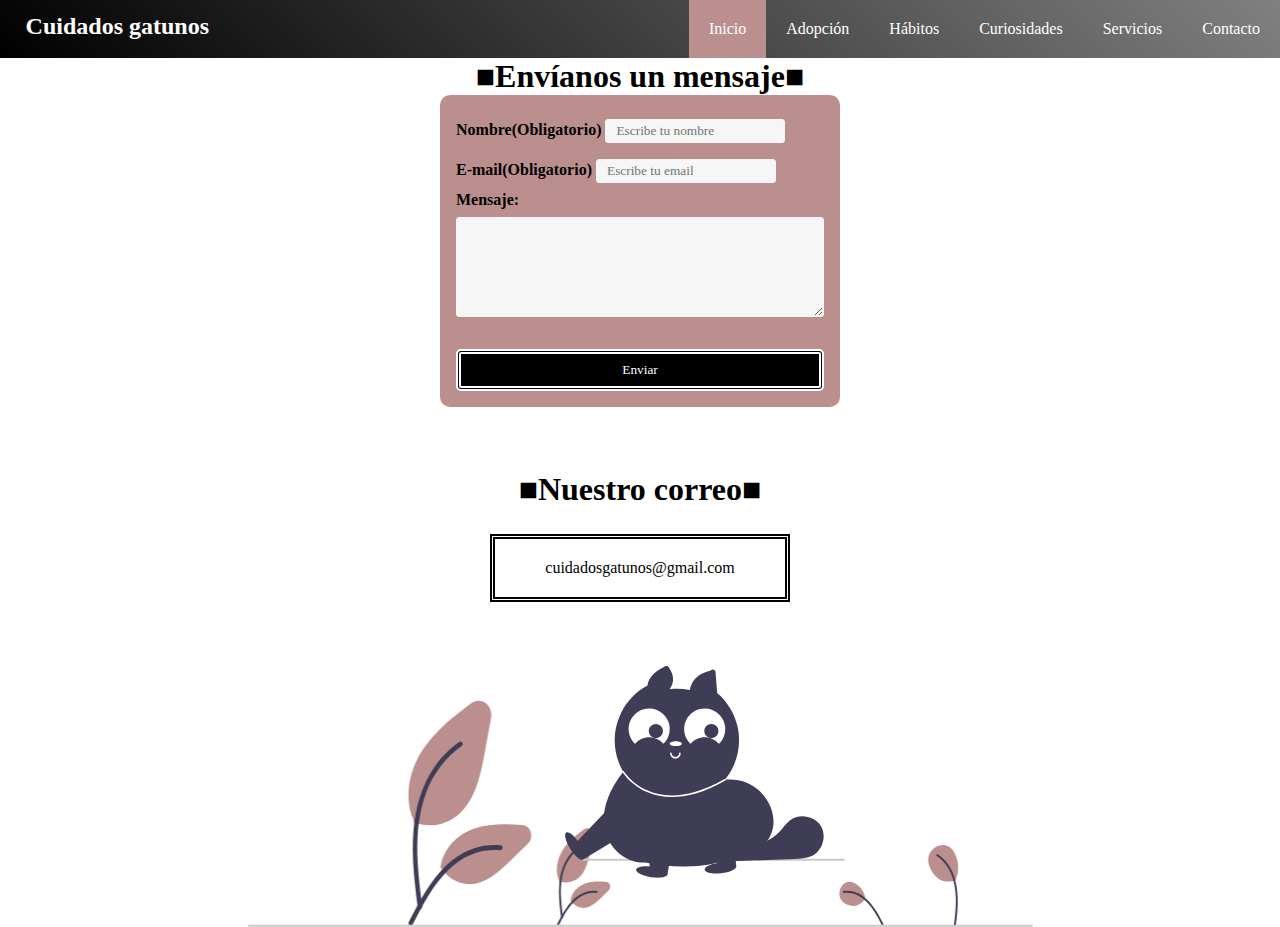
<file: html/contacto.html>
<!DOCTYPE html>
<!--Acaymo Estévez Boeta 1ºDAMB-->
<html lang="es">
<head>
    <meta charset="UTF-8">
    <title>Cuidados gatunos</title>
    <link rel="stylesheet" href="../css/estilosc.css">
    <link rel="stylesheet" href="../css/header.css">
    <link rel="icon" href="../img/cropped-logo.jpg">
</head>
<body>
    <header>
        <h2>Cuidados gatunos</h2>
        <nav class="nav">
            <div class="contenedor">
                <label for="menu" class="bar">
                    <img src="../img/menu.svg" class="imagen">
                </label>
                <input type="checkbox" id="menu" class="input">
                <div class="navmenu">
                    <a href="../index.html">Inicio</a>
                    <a href="adopcion.html">Adopción</a>
                    <a href="habitos.html">Hábitos</a>
                    <a href="curiosidades.html">Curiosidades</a>
                    <a href="precios.html">Servicios</a>
                    <a href="contacto.html" class="activo">Contacto</a>
                </div>
            </div>
            <ul class="ulmenu">
                <li class="activo"><a href="../index.html">Inicio</a></li>
                <li><a href="adopcion.html">Adopción</a></li>
                <li><a href="habitos.html">Hábitos</a></li>
                <li><a href="curiosidades.html">Curiosidades</a></li>
                <li><a href="precios.html">Servicios</a></li>
                <li><a href="contacto.html">Contacto</a></li>
            </ul>
        </nav>
    </header>
    <section>
        <h1>■Envíanos un mensaje■</h1>
        <form action="algo.php" method="get">
            <label for="nombre">Nombre(Obligatorio)</label>
            <input type="text" name="Nombre" id="nombre" placeholder="Escribe tu nombre" required/>
            <label for="email">E-mail(Obligatorio)</label>
            <input type="email" name="Email" id="email" placeholder="Escribe tu email" required/>
            <label for="mensaje">Mensaje:</label>
            <textarea name="Mensaje" id="mensaje" cols="30" rows="10"></textarea>
            <input type="submit" name="enviar" value="Enviar"/>
        </form>
    </section>
    <footer>
        <h3>■Nuestro correo■</h3>
        <a href="mailto:cuidadosgatunos@gmail.com">cuidadosgatunos@gmail.com</a>
    </footer>
    <div class="svg">
        <svg width="785" height="261" viewBox="0 0 785 261" fill="none" xmlns="http://www.w3.org/2000/svg">
            <g id="undraw_playful_cat_re_ac9g 1">
            <g id="Hoja4">
            <path id="Vector" d="M163.443 218.198C156.998 218.182 150.656 216.574 144.982 213.517C139.308 210.46 134.477 206.05 130.917 200.676L130.674 200.307L131.647 199.482C134.574 183.389 148.752 169.019 167.823 162.838C185.154 157.22 204.352 158.138 221.284 158.952C223.393 159.053 225.423 159.78 227.116 161.042C228.809 162.303 230.087 164.041 230.786 166.032C231.486 168.024 231.575 170.179 231.043 172.222C230.511 174.265 229.381 176.103 227.798 177.5L208.879 194.205C195.085 206.388 181.335 217.389 164.811 218.173C164.355 218.189 163.897 218.198 163.443 218.198Z" fill="#BC8F8F"/>
            <path id="Vector_2" d="M118.968 159.291C113.061 159.296 107.195 158.3 101.621 156.345L101.206 156.2L101.548 154.601C91.4591 134.841 94.9429 107.681 110.447 85.3488C124.551 65.0324 146.031 50.2424 164.981 37.196C167.313 35.5897 170.072 34.7159 172.904 34.6864C175.736 34.6568 178.512 35.473 180.878 37.0303C183.243 38.5876 185.09 40.8153 186.183 43.4283C187.275 46.0414 187.563 48.9209 187.009 51.6984L180.31 85.3229C175.433 109.808 169.634 132.979 152.471 147.384C143.01 155.097 131.174 159.303 118.968 159.291Z" fill="#BC8F8F"/>
            <path id="abd51855-a673-4ef9-adc8-1347fdb580b5-45" d="M106.09 241.404C102.582 215.851 98.9738 189.968 101.44 164.142C103.625 141.205 110.623 118.806 124.87 100.432C132.432 90.6998 141.634 82.3611 152.062 75.791C154.78 74.0755 157.283 78.3833 154.576 80.0922C136.533 91.4947 122.577 108.333 114.72 128.178C106.043 150.247 104.65 174.305 106.145 197.748C107.048 211.926 108.968 226.01 110.896 240.077C111.048 240.713 110.953 241.384 110.63 241.952C110.307 242.521 109.78 242.946 109.155 243.141C108.518 243.313 107.839 243.226 107.266 242.9C106.692 242.574 106.27 242.036 106.091 241.401L106.09 241.404Z" fill="#3F3D56"/>
            <path id="b6a87e1b-685a-4f79-adc0-a59c983b9bff-46" d="M96.1756 256.093C113.061 226.216 132.645 193.011 167.642 182.397C177.372 179.457 187.575 178.403 197.7 179.294C200.892 179.569 200.095 184.488 196.91 184.214C179.936 182.805 162.996 187.287 148.94 196.905C135.414 206.112 124.882 218.912 115.969 232.485C110.509 240.8 105.618 249.467 100.727 258.122C99.1648 260.889 94.5946 258.891 96.1756 256.093Z" fill="#3F3D56"/>
            </g>
            <g id="Hoja3">
            <path id="Vector_3" d="M289.023 241.928C286.194 241.921 283.41 241.216 280.92 239.874C278.429 238.533 276.308 236.596 274.746 234.238L274.504 233.869L275.038 233.415C276.36 226.408 282.536 220.167 290.825 217.48C298.355 215.04 306.665 215.437 314 215.79C314.966 215.836 315.897 216.169 316.673 216.748C317.449 217.326 318.035 218.122 318.355 219.035C318.676 219.948 318.717 220.936 318.473 221.872C318.229 222.809 317.711 223.651 316.986 224.292L308.82 231.502C302.827 236.795 296.85 241.575 289.627 241.917C289.425 241.924 289.224 241.928 289.023 241.928Z" fill="#BC8F8F"/>
            <path id="Vector_4" d="M269.826 216.504C267.245 216.506 264.681 216.071 262.245 215.216L261.83 215.071L262.009 214.235C257.664 205.622 259.189 193.835 265.916 184.144C272.032 175.333 281.326 168.934 289.524 163.29C290.578 162.564 291.824 162.17 293.102 162.156C294.381 162.143 295.635 162.512 296.703 163.215C297.771 163.918 298.605 164.924 299.099 166.104C299.592 167.284 299.722 168.584 299.472 169.839L296.581 184.351C294.465 194.971 291.947 205.023 284.469 211.299C280.335 214.67 275.161 216.509 269.826 216.504Z" fill="#BC8F8F"/>
            <path id="ebf62926-f2ef-4574-b3b9-03deb0cc338a-47" d="M264.268 251.66C262.755 240.631 261.197 229.46 262.261 218.314C263.205 208.414 266.225 198.746 272.374 190.816C275.638 186.616 279.609 183.017 284.11 180.181C285.283 179.441 286.363 181.3 285.195 182.038C277.408 186.959 271.384 194.226 267.993 202.792C264.248 212.317 263.647 222.7 264.292 232.818C264.682 238.937 265.51 245.016 266.343 251.087C266.408 251.362 266.367 251.651 266.228 251.897C266.088 252.142 265.861 252.326 265.591 252.41C265.316 252.484 265.023 252.446 264.776 252.306C264.528 252.165 264.346 251.933 264.269 251.659L264.268 251.66Z" fill="#3F3D56"/>
            <path id="ab8c1ad0-4924-41ff-9be1-1da9c47377aa-48" d="M259.989 258C267.277 245.105 275.73 230.773 290.834 226.193C295.034 224.924 299.437 224.469 303.807 224.853C305.185 224.972 304.841 227.095 303.466 226.977C296.14 226.369 288.829 228.303 282.762 232.454C276.924 236.428 272.379 241.953 268.532 247.81C266.175 251.399 264.065 255.14 261.954 258.876C261.279 260.07 259.307 259.207 259.989 258Z" fill="#3F3D56"/>
            </g>
            <g id="Hoja2">
            <path id="Vector_5" d="M691.193 215.537C682.545 215.537 675.953 210.867 671.178 201.421C666.601 192.364 671.348 184.545 677.696 181.112C684.058 177.672 693.219 177.981 698.298 186.785C703.248 195.364 703.816 204.256 699.987 213.216L700.176 214.096L699.727 214.225C696.957 215.058 694.085 215.5 691.193 215.537Z" fill="#BC8F8F"/>
            <path id="fe56ea42-b5c6-4c01-a160-1e56b0952e49-49" d="M699.732 259.66C704.154 234.646 704.433 202.965 679.889 188.182C678.717 187.441 677.637 189.3 678.805 190.038C702.502 204.37 701.798 234.976 697.657 259.087C697.592 259.359 697.636 259.645 697.778 259.884C697.92 260.124 698.149 260.3 698.418 260.374C698.687 260.448 698.974 260.415 699.219 260.281C699.464 260.148 699.647 259.925 699.731 259.659L699.732 259.66Z" fill="#3F3D56"/>
            </g>
            <g id="Hoja1">
            <path id="Vector_6" d="M586.862 239.958C583.782 239.874 580.758 239.111 578.006 237.72C571.069 234.455 570.315 227.596 572.549 222.605C574.759 217.67 580.313 213.724 587.285 216.727C590.406 217.975 593.179 219.961 595.369 222.516C597.558 225.072 599.099 228.121 599.86 231.403L600.427 231.885L600.148 232.262C596.331 237.402 591.94 239.958 586.862 239.958Z" fill="#BC8F8F"/>
            <path id="bd957783-9dde-42d5-bbc3-75df1df1a96d-50" d="M620.011 258C611.302 241.328 597.394 222.473 576.192 224.854C574.815 224.972 575.159 227.095 576.534 226.977C596.673 224.893 609.776 243.005 618.046 258.876C618.721 260.07 620.693 259.207 620.011 258Z" fill="#3F3D56"/>
            </g>
            <g id="gato">
                <path id="Vector_7" d="M784 260.841H1.00006C0.734845 260.841 0.48049 260.736 0.292953 260.548C0.105417 260.361 6.10352e-05 260.106 6.10352e-05 259.841C6.10352e-05 259.576 0.105417 259.322 0.292953 259.134C0.48049 258.947 0.734845 258.841 1.00006 258.841H784C784.265 258.841 784.52 258.947 784.707 259.134C784.895 259.322 785 259.576 785 259.841C785 260.106 784.895 260.361 784.707 260.548C784.52 260.736 784.265 260.841 784 260.841Z" fill="#CACACA"/>
                <path id="Vector_8" d="M596 194.841H335C334.735 194.841 334.48 194.736 334.293 194.548C334.105 194.361 334 194.106 334 193.841C334 193.576 334.105 193.322 334.293 193.134C334.48 192.947 334.735 192.841 335 192.841H596C596.265 192.841 596.52 192.947 596.707 193.134C596.895 193.322 597 193.576 597 193.841C597 194.106 596.895 194.361 596.707 194.548C596.52 194.736 596.265 194.841 596 194.841Z" fill="#CACACA"/>
                <path id="Vector_9" d="M469.186 26.9296L467.468 5.53793C467.305 5.08125 467.031 4.67265 466.669 4.34954C466.308 4.02643 465.871 3.79911 465.399 3.68841C464.927 3.57771 464.435 3.58716 463.968 3.71588C463.5 3.8446 463.073 4.08849 462.724 4.42523C448.933 7.80883 443.368 15.0093 441.774 24.0523C435.155 22.6496 428.351 22.3434 421.634 23.1459C426.482 16.2453 426.148 9.21223 421.105 2.05889C420.963 1.59087 420.705 1.16633 420.355 0.824796C420.005 0.48326 419.574 0.235815 419.103 0.105528C418.631 -0.0247598 418.135 -0.0336762 417.659 0.0796179C417.183 0.192912 416.744 0.424747 416.382 0.753507C407.054 5.46822 400.529 11.3437 399.478 19.4859C387.763 25.7687 378.368 35.6395 372.672 47.6511C366.976 59.6627 365.278 73.1833 367.827 86.2304C370.376 99.2775 377.038 111.165 386.836 120.149C396.634 129.134 409.053 134.743 422.271 136.155C435.49 137.566 448.813 134.706 460.287 127.993C471.762 121.28 480.783 111.067 486.03 98.8525C491.276 86.6378 492.472 73.0636 489.44 60.12C486.409 47.1765 479.311 35.5445 469.186 26.9296Z" fill="#3F3D56"/>
                <path id="Vector_10" d="M476.953 113.739C527.368 107.272 555.728 189.506 474.396 194.088C469.406 199.563 430.293 204.141 397.146 196.582C367.393 197.774 333.571 158.856 375.279 105.776L476.953 113.739Z" fill="#3F3D56"/>
                <path id="Vector_11" d="M426.623 156.172V197.774H446.073L461.505 155.413" fill="#3F3D56"/>
                <path id="Vector_12" d="M496.101 183.744C495.994 183.591 495.916 183.43 495.823 183.273C494.995 183.303 494.166 183.334 493.338 183.365L496.101 183.744Z" fill="#3F3D56"/>
                <path id="Vector_13" d="M572.736 159.706C566.527 149.783 551.335 147.025 542.035 154.134C537.838 157.342 535.01 161.979 531.424 165.859C525.392 172.343 517.348 176.601 508.594 177.941C502.5 178.855 496.055 178.359 490.428 180.868C484.97 183.301 480.853 190.247 483.824 195.273C504.771 194.501 525.718 193.729 546.665 192.957C552.691 192.735 558.932 192.46 564.321 189.753C574.781 184.498 578.945 169.63 572.736 159.706Z" fill="#3F3D56"/>
                <path id="Vector_14" d="M424.092 130.961C415.488 131.04 406.961 129.338 399.046 125.963C382.521 118.79 374.947 106.685 374.633 106.173C374.53 106.002 374.498 105.796 374.545 105.602C374.592 105.408 374.714 105.24 374.885 105.135C375.055 105.03 375.26 104.997 375.455 105.043C375.65 105.088 375.819 105.209 375.925 105.379C381.912 113.881 390.156 120.54 399.727 124.605C414.608 131.039 440.02 134.262 476.572 113.083C476.658 113.033 476.753 113 476.852 112.987C476.951 112.973 477.051 112.98 477.148 113.005C477.244 113.031 477.335 113.075 477.414 113.136C477.493 113.196 477.559 113.272 477.609 113.358C477.659 113.444 477.692 113.539 477.705 113.638C477.718 113.737 477.712 113.838 477.686 113.934C477.66 114.03 477.616 114.12 477.555 114.2C477.495 114.279 477.419 114.345 477.333 114.395C455.876 126.828 438.16 130.961 424.092 130.961Z" fill="white"/>
                <path id="Vector_15" d="M427.381 92.474C425.974 92.4725 424.625 91.9127 423.63 90.9176C422.634 89.9224 422.075 88.5732 422.073 87.1659C422.074 86.9655 422.154 86.7736 422.297 86.6322C422.439 86.4908 422.631 86.4115 422.831 86.4115C423.032 86.4115 423.224 86.4908 423.366 86.6322C423.508 86.7736 423.589 86.9655 423.59 87.1659C423.591 88.1704 423.991 89.1332 424.702 89.8429C425.413 90.5527 426.377 90.9513 427.381 90.9513C428.386 90.9513 429.349 90.5527 430.06 89.8429C430.771 89.1332 431.171 88.1704 431.173 87.1659C431.174 86.9655 431.254 86.7736 431.396 86.6322C431.538 86.4908 431.731 86.4115 431.931 86.4115C432.131 86.4115 432.324 86.4908 432.466 86.6322C432.608 86.7736 432.688 86.9655 432.689 87.1659C432.688 88.5732 432.128 89.9224 431.133 90.9175C430.138 91.9127 428.788 92.4724 427.381 92.474Z" fill="white"/>
                <path id="Vector_16" d="M427.76 80.0203C431.111 80.0203 433.827 78.9756 433.827 77.687C433.827 76.3984 431.111 75.3538 427.76 75.3538C424.41 75.3538 421.694 76.3984 421.694 77.687C421.694 78.9756 424.41 80.0203 427.76 80.0203Z" fill="white"/>
                <path id="Vector_17" d="M386.969 77.8581C388.705 75.7799 390.876 74.1081 393.329 72.961C395.782 71.8138 398.457 71.2193 401.165 71.2193C403.873 71.2193 406.548 71.8138 409.001 72.961C411.454 74.1081 413.625 75.7799 415.361 77.8581C418.302 75.0505 420.344 71.4338 421.23 67.4654C422.115 63.497 421.804 59.3551 420.336 55.5635C418.867 51.7719 416.308 48.5008 412.98 46.1641C409.653 43.8273 405.707 42.5296 401.642 42.4353C397.577 42.341 393.575 43.4541 390.143 45.6341C386.711 47.814 384.002 50.9627 382.359 54.6821C380.717 58.4015 380.214 62.5245 380.914 66.5297C381.615 70.535 383.487 74.2425 386.295 77.1836C386.514 77.4137 386.739 77.6385 386.969 77.8581Z" fill="white"/>
                <path id="Vector_18" d="M442.477 77.8581C444.213 75.7799 446.384 74.1081 448.837 72.961C451.289 71.8138 453.964 71.2192 456.672 71.2192C459.38 71.2192 462.055 71.8138 464.508 72.961C466.961 74.1081 469.132 75.7799 470.868 77.8581C473.809 75.0505 475.851 71.4338 476.737 67.4654C477.622 63.497 477.311 59.3551 475.843 55.5635C474.375 51.7719 471.815 48.5009 468.487 46.1641C465.16 43.8273 461.214 42.5296 457.149 42.4353C453.084 42.3409 449.083 43.4541 445.65 45.634C442.218 47.8139 439.509 50.9627 437.867 54.6821C436.224 58.4015 435.721 62.5245 436.421 66.5297C437.122 70.5349 438.994 74.2425 441.802 77.1835C442.022 77.4136 442.246 77.6385 442.477 77.8581Z" fill="white"/>
                <g id="Ojo2">
                <path id="Vector_19" d="M392.152 72.0593C396.058 72.0593 399.224 68.8932 399.224 64.9875C399.224 61.0819 396.058 57.9157 392.152 57.9157C388.246 57.9157 385.08 61.0819 385.08 64.9875C385.08 68.8932 388.246 72.0593 392.152 72.0593Z" fill="#3F3D56"/>
                </g>
                <g id="Ojo1">
                <path id="Vector_20" d="M447.657 72.0593C451.563 72.0593 454.729 68.8932 454.729 64.9875C454.729 61.0819 451.563 57.9157 447.657 57.9157C443.752 57.9157 440.585 61.0819 440.585 64.9875C440.585 68.8932 443.752 72.0593 447.657 72.0593Z" fill="#3F3D56"/>
                </g>
                <path id="Vector_21" d="M457.334 92.8234C460.756 92.8234 463.531 90.049 463.531 86.6265C463.531 83.2041 460.756 80.4297 457.334 80.4297C453.912 80.4297 451.137 83.2041 451.137 86.6265C451.137 90.049 453.912 92.8234 457.334 92.8234Z" fill="#FF6584"/>
                <path id="Vector_22" d="M401.334 92.8234C404.756 92.8234 407.531 90.049 407.531 86.6265C407.531 83.2041 404.756 80.4297 401.334 80.4297C397.912 80.4297 395.137 83.2041 395.137 86.6265C395.137 90.049 397.912 92.8234 401.334 92.8234Z" fill="#FF6584"/>
                <path id="Vector_23" d="M335.111 193.524C337.599 191.973 335.844 184.666 331.191 177.202C326.538 169.739 320.75 164.946 318.262 166.497C315.774 168.048 317.529 175.355 322.182 182.819C326.835 190.282 332.623 195.075 335.111 193.524Z" fill="#3F3D56"/>
                <path id="Vector_24" d="M360.474 142.389L326.686 177.977L335.496 193.148L367.393 174.088" fill="#3F3D56"/>
                <path id="Vector_25" d="M419.561 208.215C419.991 205.315 413.286 201.92 404.586 200.632C395.886 199.345 388.485 200.651 388.056 203.551C387.627 206.451 394.331 209.846 403.031 211.134C411.731 212.422 419.132 211.115 419.561 208.215Z" fill="#3F3D56"/>
                <path id="Vector_26" d="M397.024 155.777L402.261 204.569L419.496 208.148L425.659 171.033" fill="#3F3D56"/>
                <path id="Vector_27" d="M473.068 207.213C481.812 206.267 488.645 203.137 488.33 200.223C488.014 197.308 480.67 195.712 471.927 196.658C463.183 197.604 456.35 200.734 456.665 203.648C456.981 206.563 464.325 208.159 473.068 207.213Z" fill="#3F3D56"/>
                <path id="Vector_28" d="M453.303 155.154L470.666 201.051L488.247 200.172L484.859 162.701" fill="#3F3D56"/>
                </g>
            </g>
            </svg>
    </div>
</body>
</html>
</file>
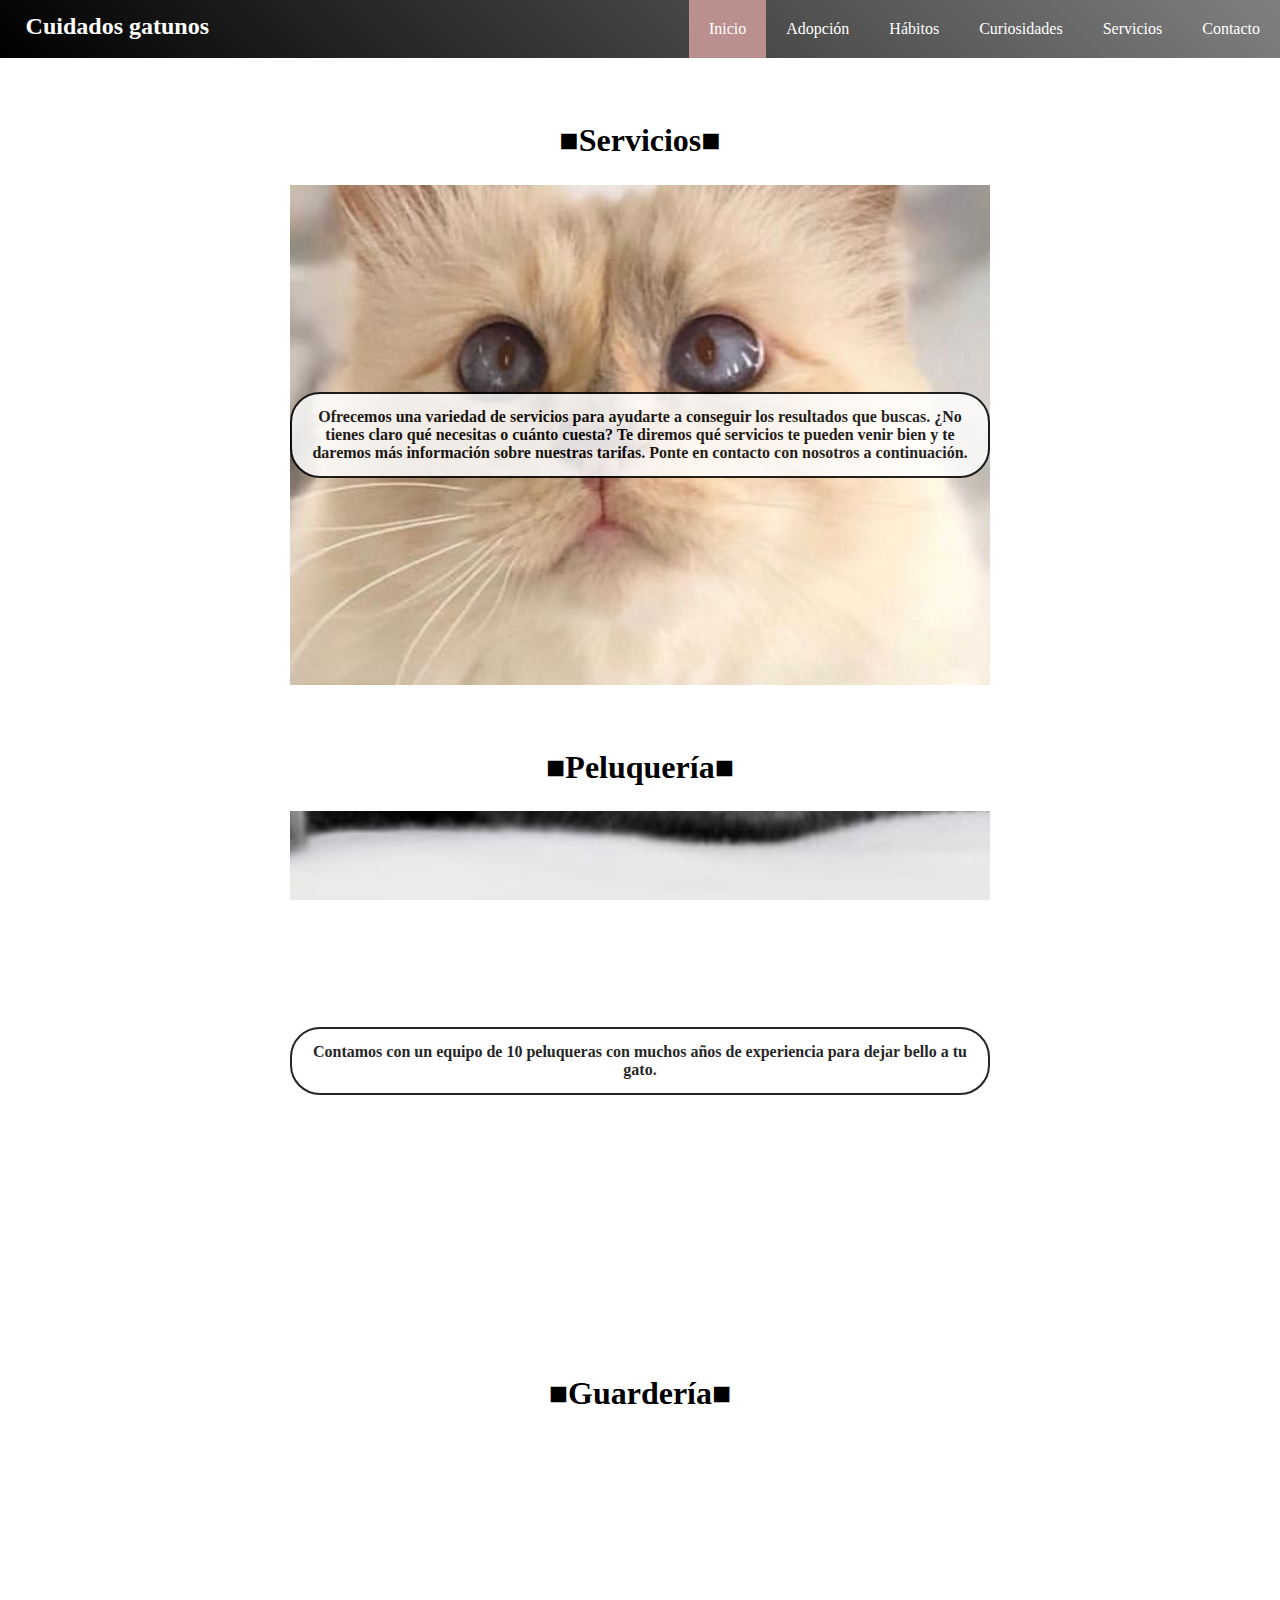
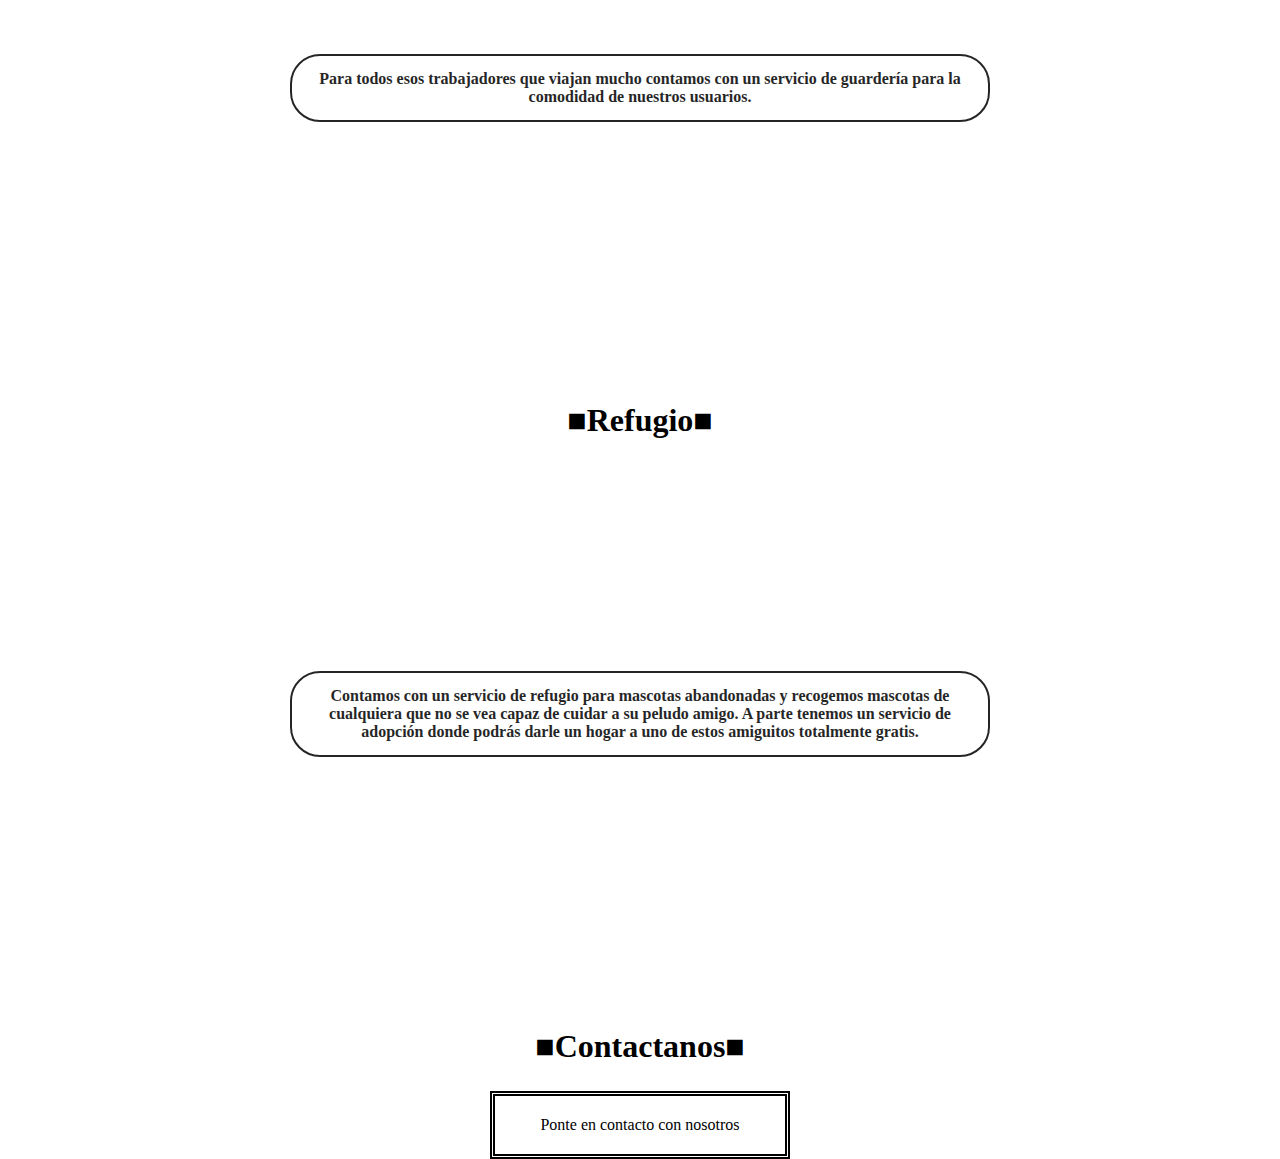
<file: html/precios.html>
<!DOCTYPE html>
<!--Acaymo Estévez Boeta 1ºDAMB-->
<html lang="es">
<head>
    <meta charset="UTF-8">
    <title>Cuidados gatunos</title>
    <link rel="stylesheet" href="../css/estilosp.css">
    <link rel="stylesheet" href="../css/header.css">
    <link rel="icon" href="../img/cropped-logo.jpg">
</head>
<body>
    <header>
        <h2>Cuidados gatunos</h2>
        <nav class="nav">
            <div class="contenedor">
                <label for="menu" class="bar">
                    <img src="../img/menu.svg" class="imagen">
                </label>
                <input type="checkbox" id="menu" class="input">
                <div class="navmenu">
                    <a href="../index.html">Inicio</a>
                    <a href="adopcion.html">Adopción</a>
                    <a href="habitos.html">Hábitos</a>
                    <a href="curiosidades.html">Curiosidades</a>
                    <a href="precios.html" class="activo">Servicios</a>
                    <a href="contacto.html">Contacto</a>
                </div>
            </div>
            <ul class="ulmenu">
                <li class="activo"><a href="../index.html">Inicio</a></li>
                <li><a href="adopcion.html">Adopción</a></li>
                <li><a href="habitos.html">Hábitos</a></li>
                <li><a href="curiosidades.html">Curiosidades</a></li>
                <li><a href="precios.html">Servicios</a></li>
                <li><a href="contacto.html">Contacto</a></li>
            </ul>
        </nav>
    </header>
    <section>
        <article>
            <h1>■Servicios■</h1>
            <p class="p1"><span class="mispan">Ofrecemos una variedad de servicios para ayudarte a conseguir los resultados que buscas. ¿No tienes claro qué necesitas o cuánto cuesta? Te diremos qué servicios te pueden venir bien y te daremos más información sobre nuestras tarifas. Ponte en contacto con nosotros a continuación.</span></p>
        </article>
        <article>
            <h1>■Peluquería■</h1>
            <p class="p2"><span class="mispan">Contamos con un equipo de 10 peluqueras con muchos años de experiencia para dejar bello a tu gato.</span></p>
        </article>
        <article>
            <h1>■Guardería■</h1>
            <p class="p3"><span class="mispan">Para todos esos trabajadores que viajan mucho contamos con un servicio de guardería para la comodidad de nuestros usuarios.</span></p>
        </article>
        <article>
            <h1>■Refugio■</h1>
            <p class="p4"><span class="mispan">Contamos con un servicio de refugio para mascotas abandonadas y recogemos mascotas de cualquiera que no se vea capaz de cuidar a su peludo amigo. A parte tenemos un servicio de adopción donde podrás darle un hogar a uno de estos amiguitos totalmente gratis.</span></p>
        </article>
    </section>
    <footer>
        <h3>■Contactanos■</h3>
        <a href="../html/contacto.html">Ponte en contacto con nosotros</a>
    </footer>
</body>
</html>
</file>
<file: css/estilosc.css>
/*Acaymo Estévez Boeta 1DAMB*/
section{
    flex-direction: column;
}
h1{
    text-align: center;
    font-size: 200%;
}
form{
	width: 400px;
	padding: 16px;
	border-radius: 10px;
	margin: auto;
	background-color: rosybrown;
}
form label{
	font-weight: bold;
	display: inline-block;
}
form input[type="text"],
form input[type="email"]{
	width: 180px;
	padding: 3px 10px;
	border: 1px solid #f6f6f6;
	border-radius: 3px;
	background-color:#f6f6f6;
	margin: 8px 0;
	display: inline-block;
}
form input[type="submit"]{
	width: 100%;
	padding: 8px 16px;
	margin-top: 32px;
	border: 5px double white;
	border-radius: 5px;
	display: block;
	color: white;
	background-color: black;
} 
form input[type="submit"]:hover{
	cursor: pointer;
    color: black;
    background-color: white;
    border: 5px double black;
    transition: all 1s ease-in;
}
textarea{
	width: 100%;
	height: 100px;
	border: 1px solid #f6f6f6;
	border-radius: 3px;
	background-color: #f6f6f6;			
	margin: 8px 0;
	display:block;
}
footer{
    display: grid;
    place-items: center;
    margin-top: 5%;
}
h3{
    text-align: center;
    font-size: 200%;
    margin-bottom: 2%;
}
footer a{
    text-align: center;
    padding: 20px;
    width: 300px;
    color: black;
    text-decoration: none;
    border: 5px double black;
}
footer a:hover{
    color: white;
    background-color: black;
    border: 5px double white;
    transition: all 1s ease-in;
}
.svg{
	display: flex;
	justify-content: center;
	margin-top: 5%;
}
#gato{
	position: relative;
	z-index: -100000000000000000px;
}
#Hoja1, #Hoja2, #Hoja3, #Hoja4{
	position: relative;
	z-index: 100000000px;
	transform-origin: 100% 100%;
	transform: rotateY(25deg);
	animation: hojas 2s .5s infinite;
}
#Ojo1, #Ojo2{
	transform: translate(2%);
	animation: moverojos 2s .5s infinite;
}
#Vector_21, #Vector_22{
	opacity: 0%;
	animation: cachetes 2s .5s infinite;
}

@keyframes moverojos {
	0%{
		transform: translate(2%);
	}
	50%{
		transform: unset;
	}
	100%{
		transform: translate(2%);
	}
}
@keyframes cachetes {
	0%{
		opacity: 0%;
	}
	50%{
		opacity: 100%;
	}
	100%{
		opacity: 0%;
	}
}
@keyframes hojas {
	0%{
		transform: rotateY(25deg);
	}
	50%{
		transform: unset;
	}
	100%{
		transform: rotateY(25deg);
	}
}
</file>
<file: css/header.css>
/*Acaymo Estévez Boeta 1DAMB*/
*{
    font-family: Georgia, 'Times New Roman', Times, serif;
    margin: 0;
    padding: 0;
    box-sizing: border-box;
}
header{
    background-image: linear-gradient(45deg, black, gray);
    display: flex;
    align-items: baseline;
    justify-content: space-between;
}
header h2{
    display: inline-block;
    color: white;
    margin: 0 2%;
}
ul{
    display: inline-flex;
    list-style: none;
    margin: 0;
    padding: 0;
    align-items: flex-end;
}
li{
    display: inline-block;
}
li a{
    color: white;
    display: block;
    text-decoration: none;
    padding: 20px;
}
li:hover{
    background-color: white;
    transition: all 1s ease-in;
}
li a:hover{
    color: black;
    transition: all 1s ease-in;
}
.activo{
    background-color: rosybrown;
}
.contenedor, input{
    display: none;
}
@media screen and (max-width: 1024px){
    .contenedor{
        display: flex;
    }
    .contenedor *{
        margin: 0;
        padding: 0;
    }
    .contenedor a{
        color: white;
        display: block;
        text-decoration: none;
        padding: 20px 3000px;
        margin: 0;
        border-radius: 10px;
    }
    .contenedor .activo{
        color: black;
        background-color: white;
    }
    .ulmenu{
        display: none;
    }
    .imagen{
        width: 50px;
        height: 50px;
    }
    label{
        cursor: pointer;
    }
    .navmenu{
        position: fixed;
        top: 55px;
        bottom: 0;
        background-color: rosybrown;
        width: 100%;
        left: 0;
        display: flex;
        justify-content: space-evenly;
        flex-direction: column;
        align-items: center;
        z-index: 4;
        clip-path: circle(0 at center);
        transition: clip-path 1s ease-in-out;
    }
    .input:checked + .navmenu{
        clip-path: circle(100% at center);
    }
}
</file>
<file: css/estilosp.css>
/*Acaymo Estévez Boeta 1DAMB*/
section{
    display: flex;
    flex-direction: column;
}
article{
    flex-direction: column;
}
h1{
    text-align: center;
    font-size: 200%;
    margin-top: 5%;
    margin-bottom: 2%;
}
.mispan{
    display: block;
    background-color: white;
    border-radius: 30px;
    border: 2px black solid;
    padding: 2%;
    text-align: center;
    opacity: 85%;
}
p{
    display: grid;
    place-items: center;
    margin: auto;
    color: black;
    font-weight: bold;
    height: 500px;
    width: 700px;
    background-attachment: fixed;
    background-repeat: no-repeat;
    background-size: cover;
}
.p1{
    background-image: url("../img/5.jpeg");
}
.p2{
    background-image: url("../img/22.jpg");
}
.p3{
    background-image: url("../img/52.jpg");
}
.p4{
    background-image: url("../img/47.jpg");
}
footer{
    display: grid;
    place-items: center;
    margin-top: 5%;
}
h3{
    text-align: center;
    font-size: 200%;
    margin-bottom: 2%;
}
footer a{
    text-align: center;
    padding: 20px;
    width: 300px;
    color: black;
    text-decoration: none;
    border: 5px double black;
}
footer a:hover{
    color: white;
    background-color: black;
    border: 5px double white;
    transition: all 1s ease-in;
}
@media screen and (max-width: 1024px){
    h1{
        text-align: center;
        font-size: 150%;
    }
    .mispan{
        display: block;
        background-color: white;
        border-radius: 30px;
        border: 2px black solid;
        padding: 2%;
        text-align: center;
        opacity: 85%;
        font-size: 75%;
    }
    p{
        display: grid;
        place-items: center;
        margin: auto;
        color: black;
        font-weight: bold;
        height: 250px;
        width: 350px;
        background-attachment: fixed;
        background-repeat: no-repeat;
        background-size: cover;
        margin-bottom: 5%;
    }
}
</file>
